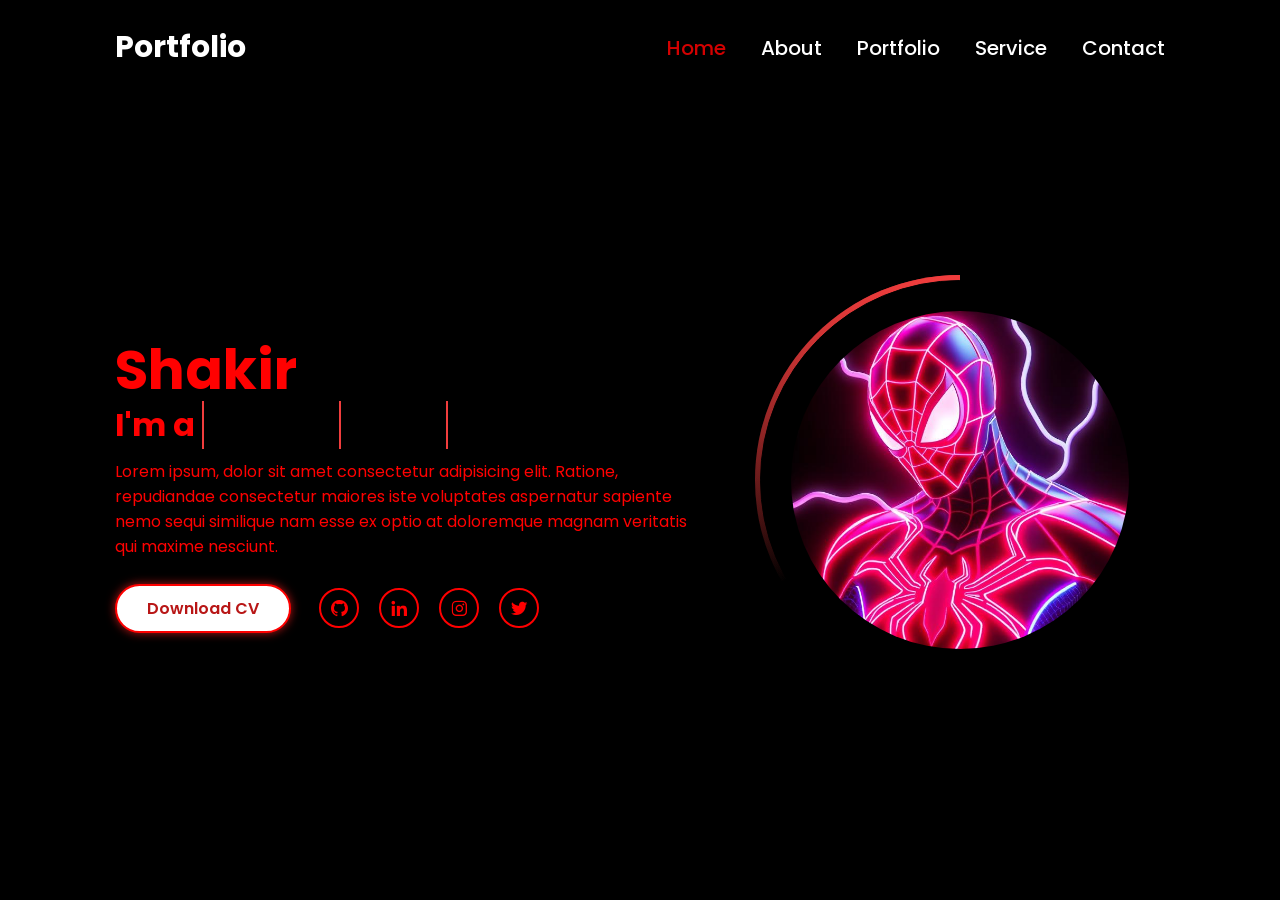
<file: PROJECT 1/index.html>
<!DOCTYPE html>
<html lang="en">

<head>
    <meta charset="UTF-8">
    <meta http-equiv="X-UA-Compatible" content="IE=edge">
    <meta name="viewport" content="width=device-width, initial-scale=1.0">
    <title>Personal Portfolio Website</title>
    <link href='https://unpkg.com/boxicons@2.1.4/css/boxicons.min.css' rel='stylesheet'>
    <link rel="stylesheet" href="style.css">
</head>

<body>
    <nav class="navbar">
        <a href="#" class="logo">Portfolio</a>
        <ul>
            <li class="active"><a href="#">Home</a></li>
            <li><a href="#">About</a></li>
            <li><a href="#">Portfolio</a></li>
            <li><a href="#">Service</a></li>
            <li><a href="#">Contact</a></li>
        </ul>
    </nav>

    <div class="bars-animation">
        <div class="bar" style="--i:6;"></div>
        <div class="bar" style="--i:5;"></div>
        <div class="bar" style="--i:4;"></div>
        <div class="bar" style="--i:3;"></div>
        <div class="bar" style="--i:2;"></div>
        <div class="bar" style="--i:1;"></div>
    </div>

    <section class="home">
        <div class="home-info">
            <h1>Shakir</h1>
            <h2>I'm a
                <span style="--i:3;" data-text="Student">Student</span>
                <span style="--i:2;" data-text="Coder">Coder</span>
                <span style="--i:1;" data-text="Engineer">Engineer</span>
            </h2>
            <p>Lorem ipsum, dolor sit amet consectetur adipisicing elit. Ratione, repudiandae consectetur maiores iste voluptates aspernatur sapiente nemo sequi similique nam esse ex optio at doloremque magnam veritatis qui maxime nesciunt.</p>
            <div class="btn-sci">
                <a href="#" class="btn"> Download CV</a>
                <div class="sci">
                    <a href="#"><i class='bx bxl-github'></i></a>
                    <a href="#"><i class='bx bxl-linkedin' ></i></a>
                    <a href="#"><i class='bx bxl-instagram' ></i></a>
                    <a href="#"><i class='bx bxl-twitter' ></i></a>
                </div>
            </div>
        </div>

        <div class="home-img">
           <div class="img-box">
            <div class="img-item">
                <img src="main.jpg" alt="">
            </div>
           </div> 
        </div>
    </section>



</body>

</html>
</file>
<file: PROJECT 1/style.css>
@import url('https://fonts.googleapis.com/css2?family=Poppins:wght@300;400;500;600;700;800;900&display=swap');

* {
    margin: 0;
    padding: 0;
    box-sizing: border-box;
    font-family: 'Poppins', sans-serif;
}


a {
    color: #fff;
    text-decoration: none;
}

.navbar {
    position: fixed;
    left: 0;
    right: 0;
    width: 100%;
    padding: 25px 9%;
    display: flex;
    justify-content: space-between;
    align-items: center;
    z-index: 100;
    visibility: hidden;
    opacity: 0;
    animation: show-content 1.5s linear forwards;
    animation-delay: 1.2s;
}

@keyframes show-content {
    100% {
        visibility: visible;
        opacity: 1;
    }
    
}
.navbar .logo {
    font-size: 30px;
    font-weight: 700;
}

.navbar ul {
    display: flex;
}

.navbar ul li {
    list-style: none;
    margin-left: 35px;
}

.navbar ul li a {
    font-size: 20px;
    font-weight: 500;
    transition: .5s;
}

.navbar ul li:hover a, 
.navbar ul li.active a {
    color: #d30101;
}

.home {
    display: flex;
    align-items: center;
    gap: 50px;
    height: 100vh;
    padding: 60px 9% 0;
    color: #ff0101;
    visibility: hidden;
    opacity: 0;
    animation: show-content 1.5s linear forwards;
    animation-delay: 1.6s;
}

.home-info h1 {
    font-size: 55px;
}

.home-info h2 {
    display: inline-block;
    font-size: 32px;
    margin-top: -10px;
}

.home-info h2 span {
    position: relative;
    display: inline-block;
    color: transparent;
    -webkit-text-stroke: .7px #000000;
    animation: display-text 16s linear infinite;
    animation-delay: calc(-4s * var(--i));
}

@keyframes display-text {

    25%,
    100% {
        display: none;
    }
}

.home-info h2 span::before {
    content: attr(data-text);
    position: absolute;
    width: 0;
    border-right: 2px solid #f03d3d;
    color: #ffffff;
    white-space: nowrap;
    overflow: hidden;
    animation: fill-text 4s linear infinite;
}

@keyframes fill-text {

    10%,
    100% {
        width: 0;
    }
    
    70%,
    90% {
        width: 100%;
    }
}

.home-info p {
    font-size: 16px;
    margin: 10px 0 25px;
}

.home-info .btn-sci {
    display: flex;
    align-items: center;
}

.btn {
    display: inline-block;
    padding: 10px 30px;
    background: #ffffff;
    border: 2px solid #ff0000;
    border-radius: 40px;
    box-shadow: 0 0 10px; 
    font-size: 16px;
    color: #b81616;
    font-weight: 600;
    transition: .5s;
}

.btn:hover {
    background: transparent;
    color: #ffffff;
    box-shadow: none;

}

.home-info .btn-sci .sci {
    margin-left: 20px;
}

.home-info .btn-sci .sci a {
    display: inline-flex;
    padding: 8px;
    border: 2px solid #ff0000;
    border-radius: 50%;
    font-size: 20px;
    color: #ff0000;
    margin: 0 8px;
    transition: .5s;
}

.home-info .btn-sci .sci a:hover {
    background: #ffffff;
    color: #000000;
    box-shadow: 0 0 10px #ffffff;
}

.home-img .img-box {
    position: relative;
    width: 32vw;
    height: 32vw;
    border-radius: 50%;
    padding: 5px;
    display: flex;
    justify-content: center;
    align-items: center;
    overflow: hidden;
}

.home-img .img-box::before,
.home-img .img-box::after {
    content: '';
    position: absolute;
    width: 1000px;
    height: 1000px;
    background: conic-gradient(transparent, transparent, transparent, #f03d3d);
    transform: rotate(0deg);
    animation: rotate-border 10s linear infinite;
}  

.home-img .img-box::after {
    animation-delay: -5s;
}

@keyframes rotate-border {
    100% {
        transform: rotate(360deg);
    }
}

.home-img .img-box .img-item {
    position: relative;
    width: 100%;
    height: 100%;
    background: #000000;
    border-radius: 50%;
    border: .1px solid #000000;
    display: flex;
    justify-content: center;
    z-index: 1;
    overflow: hidden;
}

.home-img .img-box .img-item img {
    position: absolute;
    top: 30px;
    display: block;
    width: 85%;
    object-fit: cover;
    mix-blend-mode: lighten;
    border-radius: 50%;
}

.bars-animation {
    position: absolute;
    width: 100%;
    height: 100%;
    display: flex;
    z-index: -1;
}

.bars-animation .bar {
    width: 100%;
    height: 100%;
    background: #000000;
    transform: translateY(-100%);
    animation: show-bars .5s ease-in-out forwards;
    animation-delay: calc(.1s * var(--i));
}

@keyframes show-bars {
    100% {
        transform: translateY(0%);
    }
}
</file>
